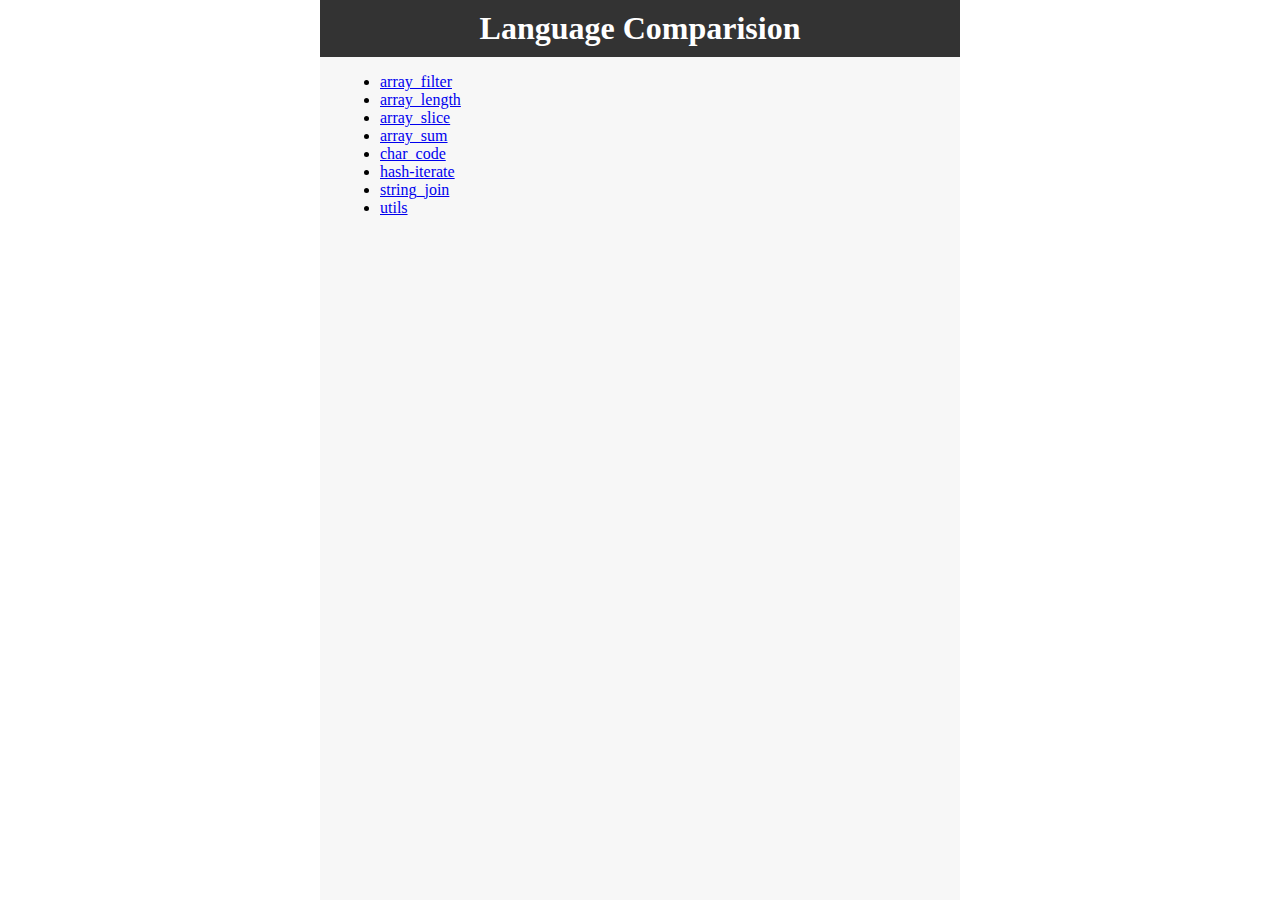
<file: index.html>
<!DOCTYPE html><head><link href="style.css" rel="stylesheet" /><title>Language Comparision</title></head><body><div id="main"><h1><a href="index.html">Language Comparision</a></h1><ul><li><a href="array_filter.html">array_filter</a></li><li><a href="array_length.html">array_length</a></li><li><a href="array_slice.html">array_slice</a></li><li><a href="array_sum.html">array_sum</a></li><li><a href="char_code.html">char_code</a></li><li><a href="hash-iterate.html">hash-iterate</a></li><li><a href="string_join.html">string_join</a></li><li><a href="utils.html">utils</a></li></ul></div><script type="text/javascript">(function(i,s,o,g,r,a,m){i['GoogleAnalyticsObject']=r;i[r]=i[r]||function(){
(i[r].q=i[r].q||[]).push(arguments)},i[r].l=1*new Date();a=s.createElement(o),
m=s.getElementsByTagName(o)[0];a.async=1;a.src=g;m.parentNode.insertBefore(a,m)
})(window,document,'script','//www.google-analytics.com/analytics.js','ga');
ga('create', 'UA-48466633-1', 'irxground.github.io');
ga('send', 'pageview');</script></body>
</file>
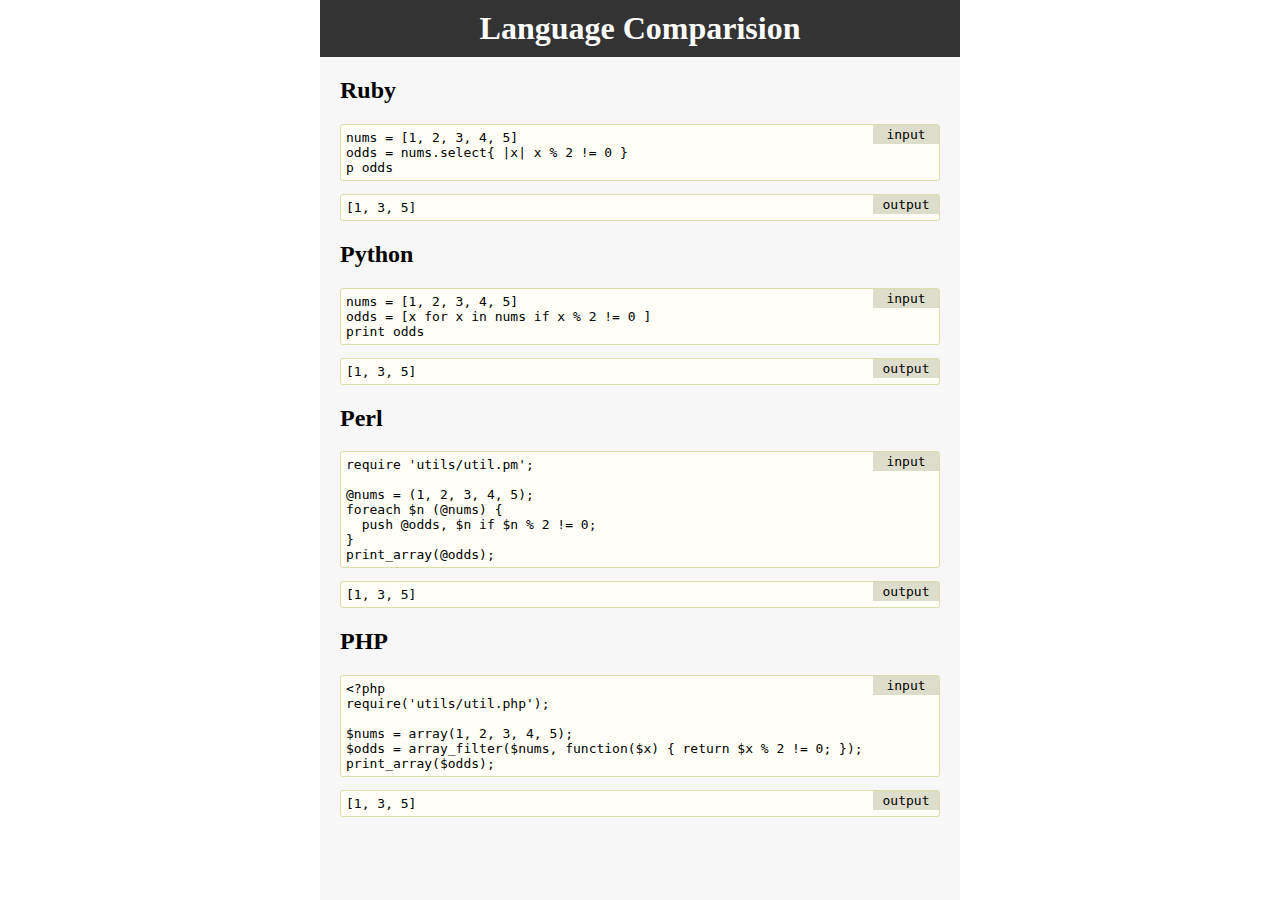
<file: array_filter.html>
<!DOCTYPE html><head><link href="style.css" rel="stylesheet" /><title>Array Filter - Language Comparision</title></head><body><div id="main"><h1><a href="index.html">Language Comparision</a></h1><h2>Ruby</h2><pre class="input"><code>nums = [1, 2, 3, 4, 5]
odds = nums.select{ |x| x % 2 != 0 }
p odds
</code></pre><pre class="output">[1, 3, 5]
</pre><h2>Python</h2><pre class="input"><code>nums = [1, 2, 3, 4, 5]
odds = [x for x in nums if x % 2 != 0 ]
print odds
</code></pre><pre class="output">[1, 3, 5]
</pre><h2>Perl</h2><pre class="input"><code>require &#39;utils/util.pm&#39;;

@nums = (1, 2, 3, 4, 5);
foreach $n (@nums) {
  push @odds, $n if $n % 2 != 0;
}
print_array(@odds);
</code></pre><pre class="output">[1, 3, 5]
</pre><h2>PHP</h2><pre class="input"><code>&lt;?php
require(&#39;utils/util.php&#39;);

$nums = array(1, 2, 3, 4, 5);
$odds = array_filter($nums, function($x) { return $x % 2 != 0; });
print_array($odds);
</code></pre><pre class="output">[1, 3, 5]
</pre></div><script type="text/javascript">(function(i,s,o,g,r,a,m){i['GoogleAnalyticsObject']=r;i[r]=i[r]||function(){
(i[r].q=i[r].q||[]).push(arguments)},i[r].l=1*new Date();a=s.createElement(o),
m=s.getElementsByTagName(o)[0];a.async=1;a.src=g;m.parentNode.insertBefore(a,m)
})(window,document,'script','//www.google-analytics.com/analytics.js','ga');
ga('create', 'UA-48466633-1', 'irxground.github.io');
ga('send', 'pageview');</script></body>
</file>
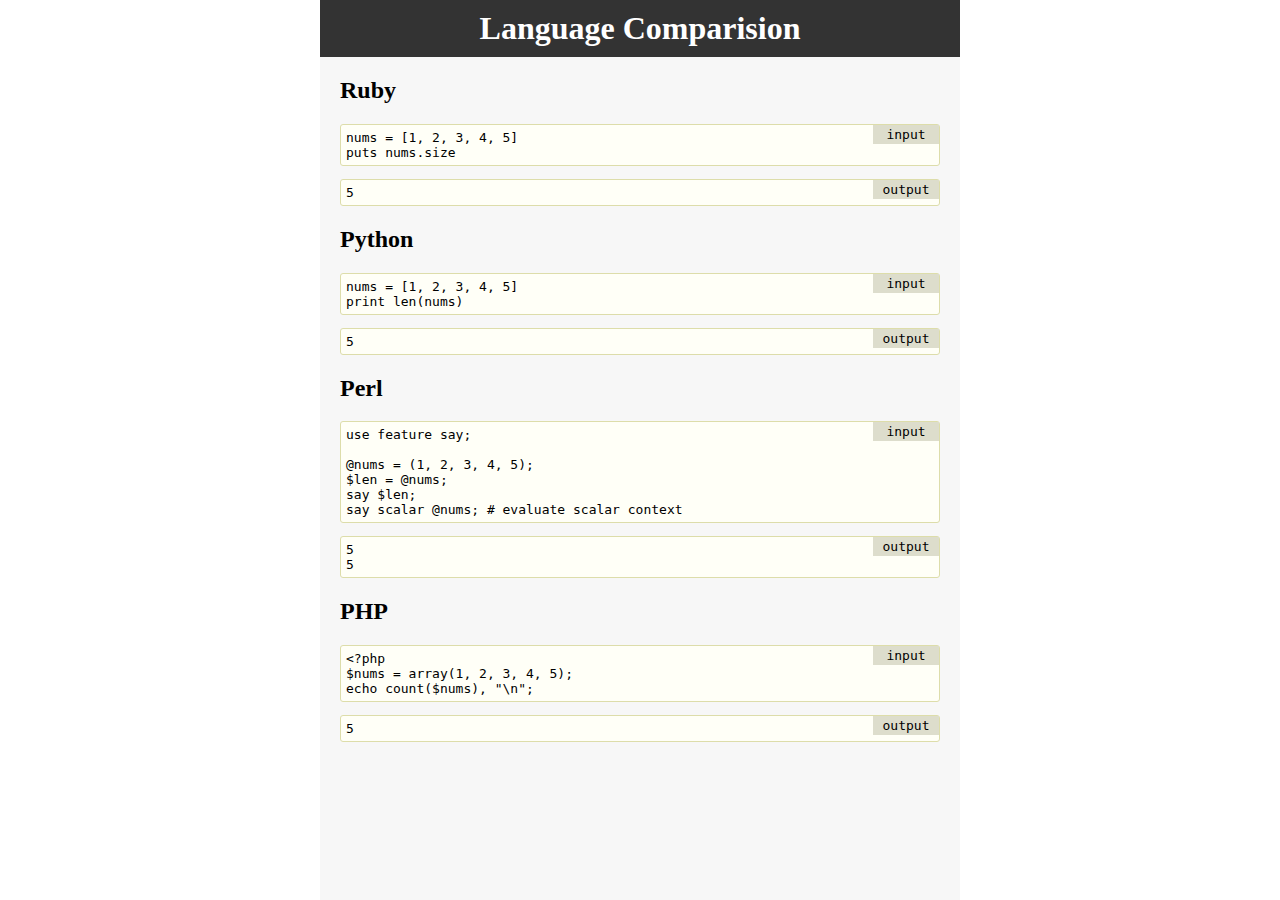
<file: array_length.html>
<!DOCTYPE html><head><link href="style.css" rel="stylesheet" /><title>Array Length - Language Comparision</title></head><body><div id="main"><h1><a href="index.html">Language Comparision</a></h1><h2>Ruby</h2><pre class="input"><code>nums = [1, 2, 3, 4, 5]
puts nums.size
</code></pre><pre class="output">5
</pre><h2>Python</h2><pre class="input"><code>nums = [1, 2, 3, 4, 5]
print len(nums)
</code></pre><pre class="output">5
</pre><h2>Perl</h2><pre class="input"><code>use feature say;

@nums = (1, 2, 3, 4, 5);
$len = @nums;
say $len;
say scalar @nums; # evaluate scalar context
</code></pre><pre class="output">5
5
</pre><h2>PHP</h2><pre class="input"><code>&lt;?php
$nums = array(1, 2, 3, 4, 5);
echo count($nums), &quot;\n&quot;;
</code></pre><pre class="output">5
</pre></div><script type="text/javascript">(function(i,s,o,g,r,a,m){i['GoogleAnalyticsObject']=r;i[r]=i[r]||function(){
(i[r].q=i[r].q||[]).push(arguments)},i[r].l=1*new Date();a=s.createElement(o),
m=s.getElementsByTagName(o)[0];a.async=1;a.src=g;m.parentNode.insertBefore(a,m)
})(window,document,'script','//www.google-analytics.com/analytics.js','ga');
ga('create', 'UA-48466633-1', 'irxground.github.io');
ga('send', 'pageview');</script></body>
</file>
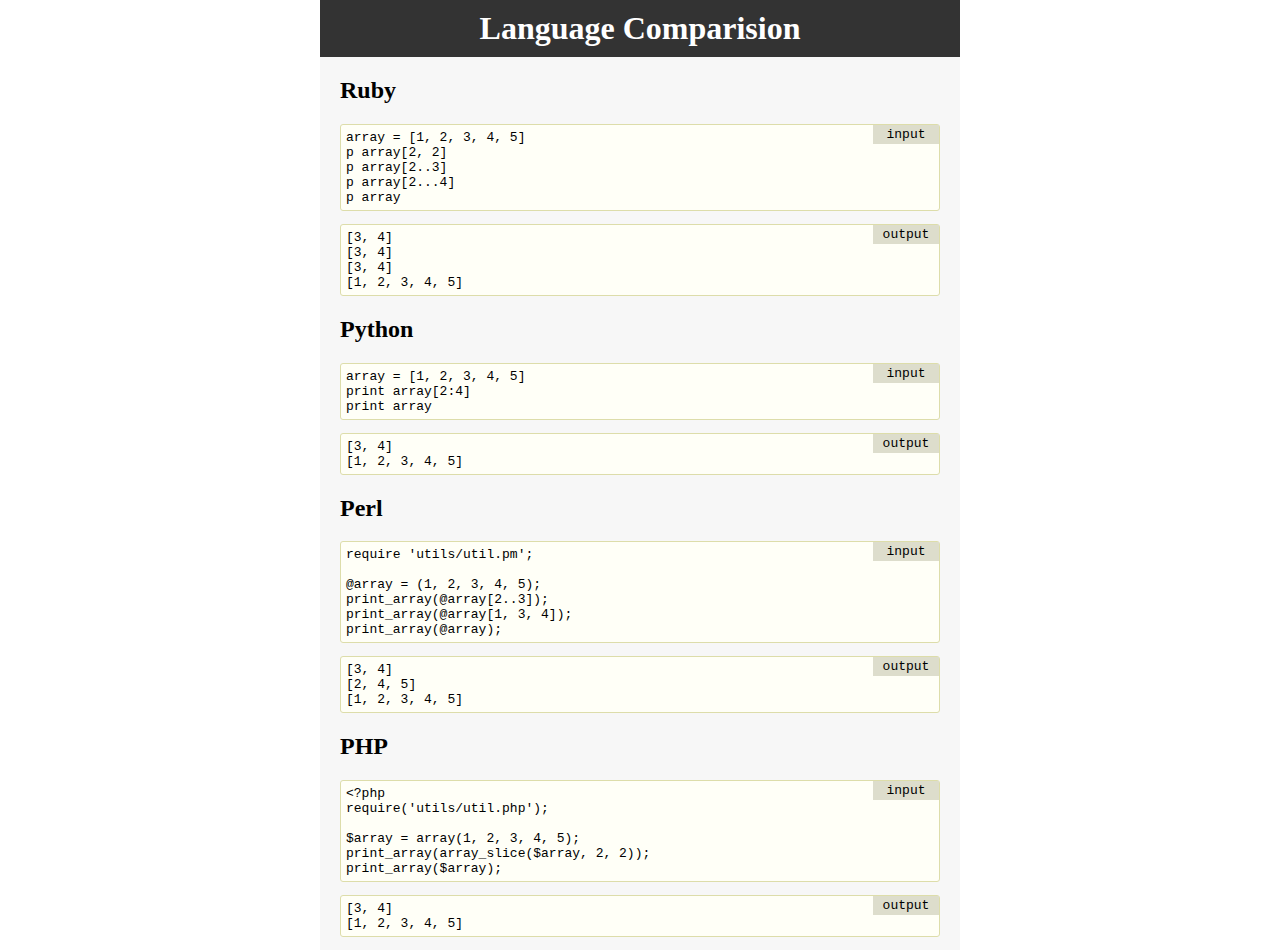
<file: array_slice.html>
<!DOCTYPE html><head><link href="style.css" rel="stylesheet" /><title>Array Slice - Language Comparision</title></head><body><div id="main"><h1><a href="index.html">Language Comparision</a></h1><h2>Ruby</h2><pre class="input"><code>array = [1, 2, 3, 4, 5]
p array[2, 2]
p array[2..3]
p array[2...4]
p array
</code></pre><pre class="output">[3, 4]
[3, 4]
[3, 4]
[1, 2, 3, 4, 5]
</pre><h2>Python</h2><pre class="input"><code>array = [1, 2, 3, 4, 5]
print array[2:4]
print array
</code></pre><pre class="output">[3, 4]
[1, 2, 3, 4, 5]
</pre><h2>Perl</h2><pre class="input"><code>require &#39;utils/util.pm&#39;;

@array = (1, 2, 3, 4, 5);
print_array(@array[2..3]);
print_array(@array[1, 3, 4]);
print_array(@array);
</code></pre><pre class="output">[3, 4]
[2, 4, 5]
[1, 2, 3, 4, 5]
</pre><h2>PHP</h2><pre class="input"><code>&lt;?php
require(&#39;utils/util.php&#39;);

$array = array(1, 2, 3, 4, 5);
print_array(array_slice($array, 2, 2));
print_array($array);
</code></pre><pre class="output">[3, 4]
[1, 2, 3, 4, 5]
</pre></div><script type="text/javascript">(function(i,s,o,g,r,a,m){i['GoogleAnalyticsObject']=r;i[r]=i[r]||function(){
(i[r].q=i[r].q||[]).push(arguments)},i[r].l=1*new Date();a=s.createElement(o),
m=s.getElementsByTagName(o)[0];a.async=1;a.src=g;m.parentNode.insertBefore(a,m)
})(window,document,'script','//www.google-analytics.com/analytics.js','ga');
ga('create', 'UA-48466633-1', 'irxground.github.io');
ga('send', 'pageview');</script></body>
</file>
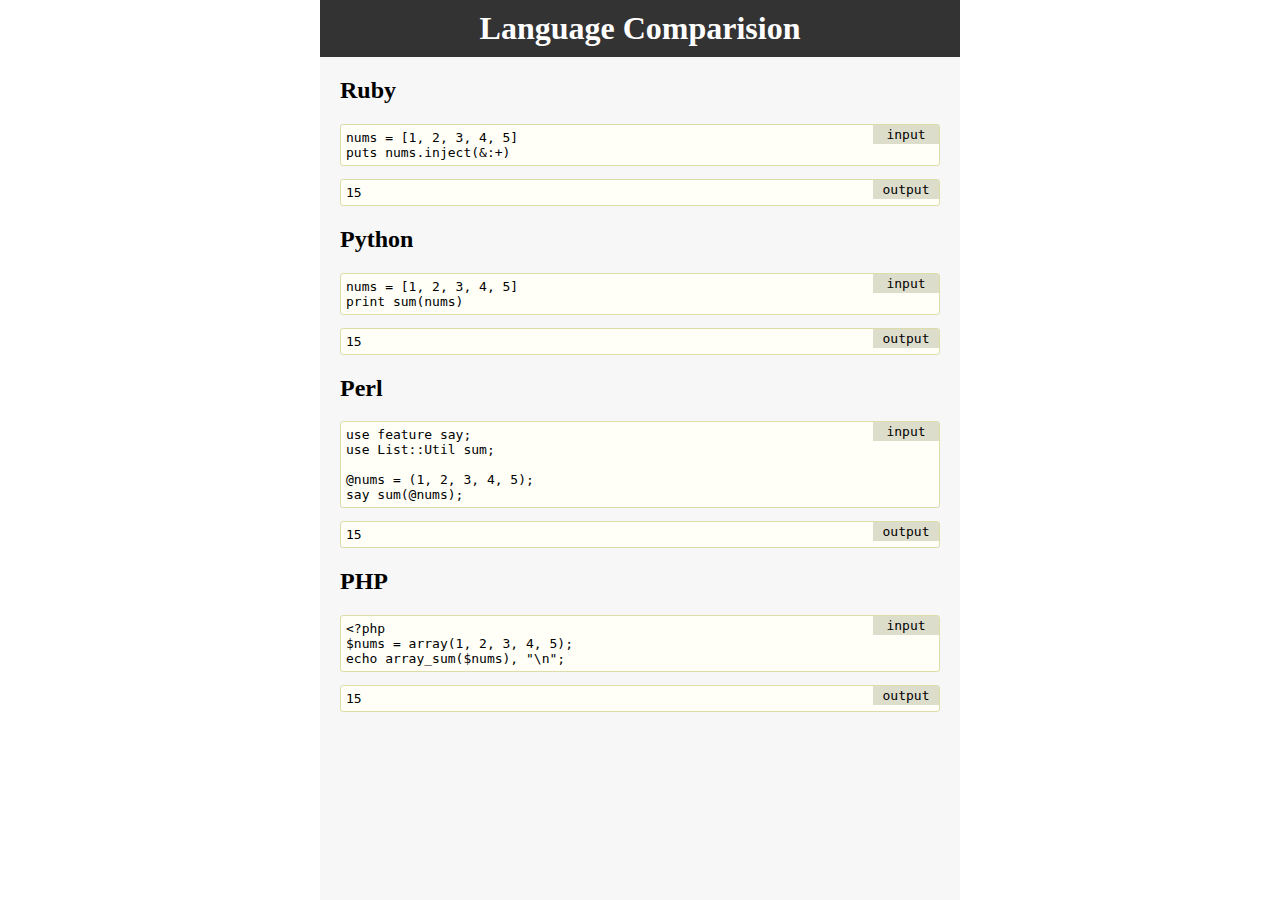
<file: array_sum.html>
<!DOCTYPE html><head><link href="style.css" rel="stylesheet" /><title>Array Sum - Language Comparision</title></head><body><div id="main"><h1><a href="index.html">Language Comparision</a></h1><h2>Ruby</h2><pre class="input"><code>nums = [1, 2, 3, 4, 5]
puts nums.inject(&amp;:+)
</code></pre><pre class="output">15
</pre><h2>Python</h2><pre class="input"><code>nums = [1, 2, 3, 4, 5]
print sum(nums)
</code></pre><pre class="output">15
</pre><h2>Perl</h2><pre class="input"><code>use feature say;
use List::Util sum;

@nums = (1, 2, 3, 4, 5);
say sum(@nums);
</code></pre><pre class="output">15
</pre><h2>PHP</h2><pre class="input"><code>&lt;?php
$nums = array(1, 2, 3, 4, 5);
echo array_sum($nums), &quot;\n&quot;;
</code></pre><pre class="output">15
</pre></div><script type="text/javascript">(function(i,s,o,g,r,a,m){i['GoogleAnalyticsObject']=r;i[r]=i[r]||function(){
(i[r].q=i[r].q||[]).push(arguments)},i[r].l=1*new Date();a=s.createElement(o),
m=s.getElementsByTagName(o)[0];a.async=1;a.src=g;m.parentNode.insertBefore(a,m)
})(window,document,'script','//www.google-analytics.com/analytics.js','ga');
ga('create', 'UA-48466633-1', 'irxground.github.io');
ga('send', 'pageview');</script></body>
</file>
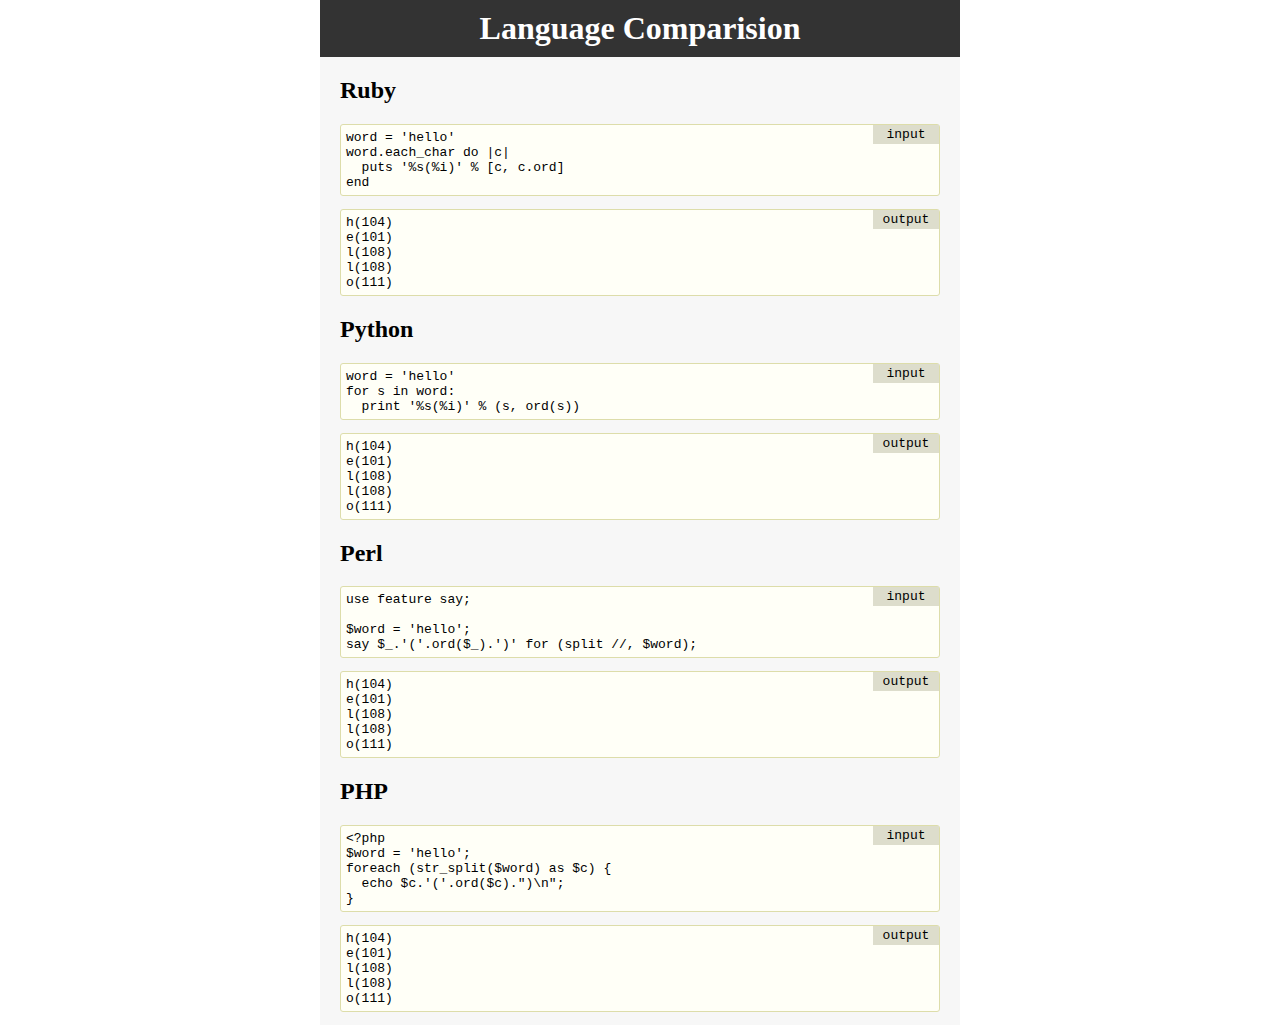
<file: char_code.html>
<!DOCTYPE html><head><link href="style.css" rel="stylesheet" /><title>Char Code - Language Comparision</title></head><body><div id="main"><h1><a href="index.html">Language Comparision</a></h1><h2>Ruby</h2><pre class="input"><code>word = &#39;hello&#39;
word.each_char do |c|
  puts &#39;%s(%i)&#39; % [c, c.ord]
end
</code></pre><pre class="output">h(104)
e(101)
l(108)
l(108)
o(111)
</pre><h2>Python</h2><pre class="input"><code>word = &#39;hello&#39;
for s in word:
  print &#39;%s(%i)&#39; % (s, ord(s))
</code></pre><pre class="output">h(104)
e(101)
l(108)
l(108)
o(111)
</pre><h2>Perl</h2><pre class="input"><code>use feature say;

$word = &#39;hello&#39;;
say $_.&#39;(&#39;.ord($_).&#39;)&#39; for (split //, $word);
</code></pre><pre class="output">h(104)
e(101)
l(108)
l(108)
o(111)
</pre><h2>PHP</h2><pre class="input"><code>&lt;?php
$word = &#39;hello&#39;;
foreach (str_split($word) as $c) {
  echo $c.&#39;(&#39;.ord($c).&quot;)\n&quot;;
}
</code></pre><pre class="output">h(104)
e(101)
l(108)
l(108)
o(111)
</pre></div><script type="text/javascript">(function(i,s,o,g,r,a,m){i['GoogleAnalyticsObject']=r;i[r]=i[r]||function(){
(i[r].q=i[r].q||[]).push(arguments)},i[r].l=1*new Date();a=s.createElement(o),
m=s.getElementsByTagName(o)[0];a.async=1;a.src=g;m.parentNode.insertBefore(a,m)
})(window,document,'script','//www.google-analytics.com/analytics.js','ga');
ga('create', 'UA-48466633-1', 'irxground.github.io');
ga('send', 'pageview');</script></body>
</file>
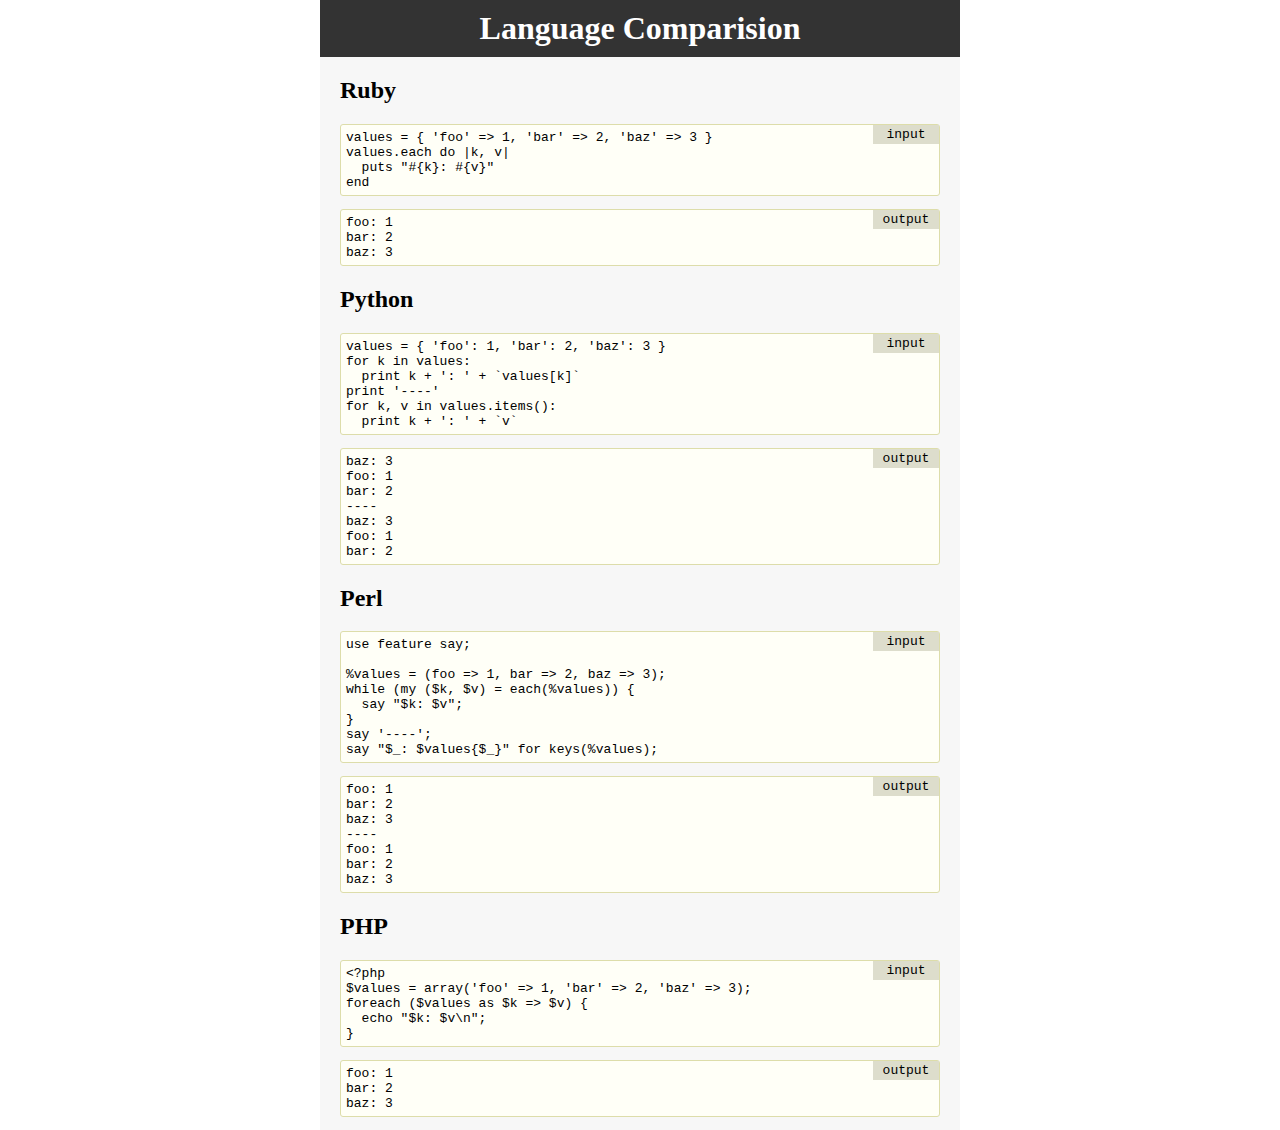
<file: hash-iterate.html>
<!DOCTYPE html><head><link href="style.css" rel="stylesheet" /><title>Hash Iterate - Language Comparision</title></head><body><div id="main"><h1><a href="index.html">Language Comparision</a></h1><h2>Ruby</h2><pre class="input"><code>values = { &#39;foo&#39; =&gt; 1, &#39;bar&#39; =&gt; 2, &#39;baz&#39; =&gt; 3 }
values.each do |k, v|
  puts &quot;#{k}: #{v}&quot;
end
</code></pre><pre class="output">foo: 1
bar: 2
baz: 3
</pre><h2>Python</h2><pre class="input"><code>values = { &#39;foo&#39;: 1, &#39;bar&#39;: 2, &#39;baz&#39;: 3 }
for k in values:
  print k + &#39;: &#39; + `values[k]`
print &#39;----&#39;
for k, v in values.items():
  print k + &#39;: &#39; + `v`
</code></pre><pre class="output">baz: 3
foo: 1
bar: 2
----
baz: 3
foo: 1
bar: 2
</pre><h2>Perl</h2><pre class="input"><code>use feature say;

%values = (foo =&gt; 1, bar =&gt; 2, baz =&gt; 3);
while (my ($k, $v) = each(%values)) {
  say &quot;$k: $v&quot;;
}
say &#39;----&#39;;
say &quot;$_: $values{$_}&quot; for keys(%values);
</code></pre><pre class="output">foo: 1
bar: 2
baz: 3
----
foo: 1
bar: 2
baz: 3
</pre><h2>PHP</h2><pre class="input"><code>&lt;?php
$values = array(&#39;foo&#39; =&gt; 1, &#39;bar&#39; =&gt; 2, &#39;baz&#39; =&gt; 3);
foreach ($values as $k =&gt; $v) {
  echo &quot;$k: $v\n&quot;;
}
</code></pre><pre class="output">foo: 1
bar: 2
baz: 3
</pre></div><script type="text/javascript">(function(i,s,o,g,r,a,m){i['GoogleAnalyticsObject']=r;i[r]=i[r]||function(){
(i[r].q=i[r].q||[]).push(arguments)},i[r].l=1*new Date();a=s.createElement(o),
m=s.getElementsByTagName(o)[0];a.async=1;a.src=g;m.parentNode.insertBefore(a,m)
})(window,document,'script','//www.google-analytics.com/analytics.js','ga');
ga('create', 'UA-48466633-1', 'irxground.github.io');
ga('send', 'pageview');</script></body>
</file>
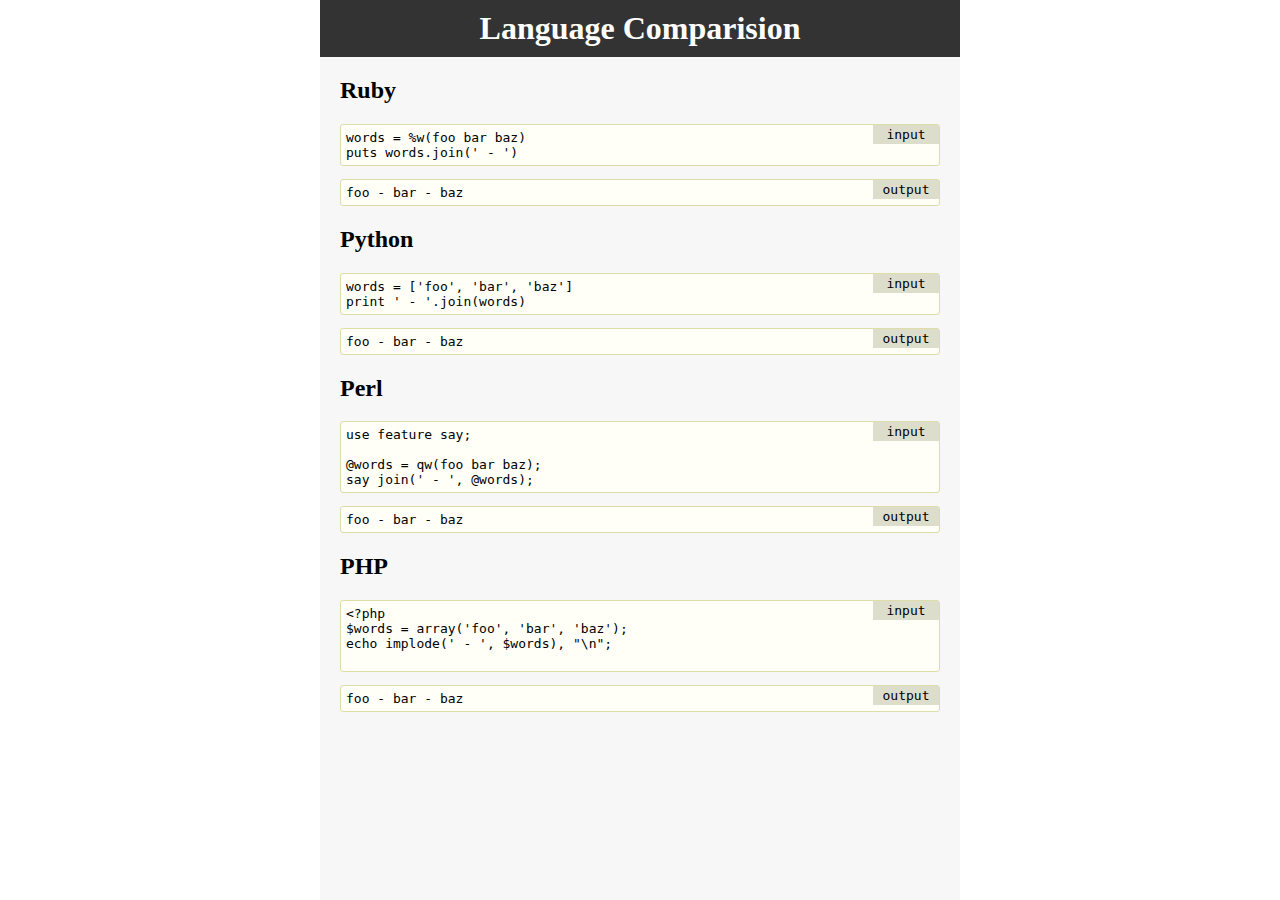
<file: string_join.html>
<!DOCTYPE html><head><link href="style.css" rel="stylesheet" /><title>String Join - Language Comparision</title></head><body><div id="main"><h1><a href="index.html">Language Comparision</a></h1><h2>Ruby</h2><pre class="input"><code>words = %w(foo bar baz)
puts words.join(&#39; - &#39;)
</code></pre><pre class="output">foo - bar - baz
</pre><h2>Python</h2><pre class="input"><code>words = [&#39;foo&#39;, &#39;bar&#39;, &#39;baz&#39;]
print &#39; - &#39;.join(words)
</code></pre><pre class="output">foo - bar - baz
</pre><h2>Perl</h2><pre class="input"><code>use feature say;

@words = qw(foo bar baz);
say join(&#39; - &#39;, @words);
</code></pre><pre class="output">foo - bar - baz
</pre><h2>PHP</h2><pre class="input"><code>&lt;?php
$words = array(&#39;foo&#39;, &#39;bar&#39;, &#39;baz&#39;);
echo implode(&#39; - &#39;, $words), &quot;\n&quot;;

</code></pre><pre class="output">foo - bar - baz
</pre></div><script type="text/javascript">(function(i,s,o,g,r,a,m){i['GoogleAnalyticsObject']=r;i[r]=i[r]||function(){
(i[r].q=i[r].q||[]).push(arguments)},i[r].l=1*new Date();a=s.createElement(o),
m=s.getElementsByTagName(o)[0];a.async=1;a.src=g;m.parentNode.insertBefore(a,m)
})(window,document,'script','//www.google-analytics.com/analytics.js','ga');
ga('create', 'UA-48466633-1', 'irxground.github.io');
ga('send', 'pageview');</script></body>
</file>
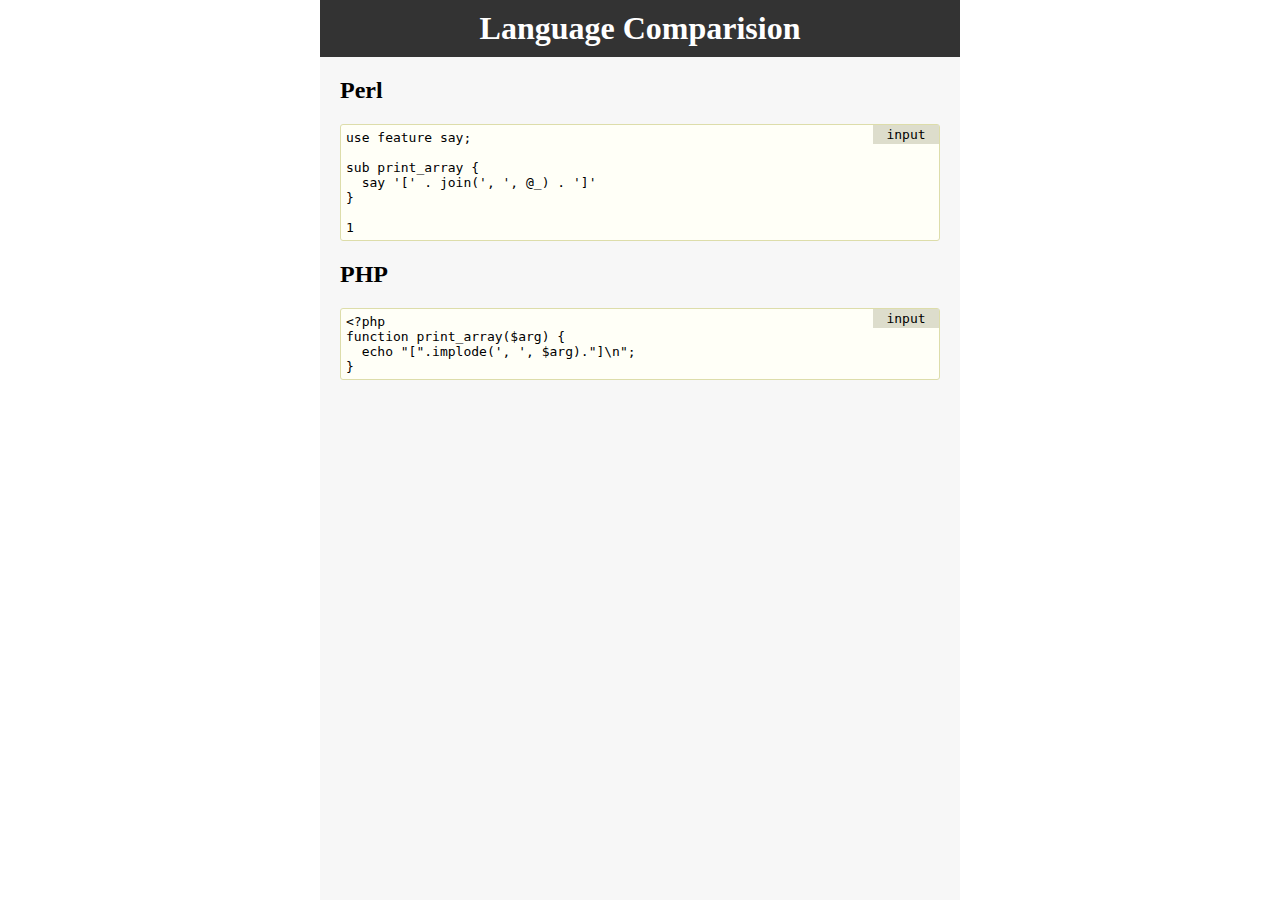
<file: utils.html>
<!DOCTYPE html><head><link href="style.css" rel="stylesheet" /><title>Utils - Language Comparision</title></head><body><div id="main"><h1><a href="index.html">Language Comparision</a></h1><h2>Perl</h2><pre class="input"><code>use feature say;

sub print_array {
  say &#39;[&#39; . join(&#39;, &#39;, @_) . &#39;]&#39;
}

1
</code></pre><h2>PHP</h2><pre class="input"><code>&lt;?php
function print_array($arg) {
  echo &quot;[&quot;.implode(&#39;, &#39;, $arg).&quot;]\n&quot;;
}
</code></pre></div><script type="text/javascript">(function(i,s,o,g,r,a,m){i['GoogleAnalyticsObject']=r;i[r]=i[r]||function(){
(i[r].q=i[r].q||[]).push(arguments)},i[r].l=1*new Date();a=s.createElement(o),
m=s.getElementsByTagName(o)[0];a.async=1;a.src=g;m.parentNode.insertBefore(a,m)
})(window,document,'script','//www.google-analytics.com/analytics.js','ga');
ga('create', 'UA-48466633-1', 'irxground.github.io');
ga('send', 'pageview');</script></body>
</file>
<file: style.css>
html, body {
  margin: 0;
  padding: 0;
  width: 100%;
  height: 100%; }

#main {
  overflow: hidden;
  padding: 0 20px;
  width: 600px;
  min-height: 100%;
  margin: auto;
  background-color: #f7f7f7; }
  #main h1 {
    margin: 0 -9999px;
    padding: 0 9999px;
    text-align: center;
    z-index: 10; }
    #main h1 > a {
      margin: 0 -9999px;
      padding: 10px 9999px;
      display: block;
      color: inherit;
      text-decoration: none;
      color: white;
      background-color: #333; }
      #main h1 > a:hover {
        background-color: #666; }
  #main pre {
    padding: 5px;
    border-radius: 3px;
    font-family: monospace;
    border: solid 1px #dda;
    background-color: #fffff7;
    position: relative; }
    #main pre.input::before, #main pre.output::before {
      position: absolute;
      top: 0;
      right: 0;
      display: block;
      width: 50px;
      padding: 2px 8px;
      text-align: center;
      background-color: #ddc; }
    #main pre.input::before {
      content: "input"; }
    #main pre.output::before {
      content: "output"; }
</file>
